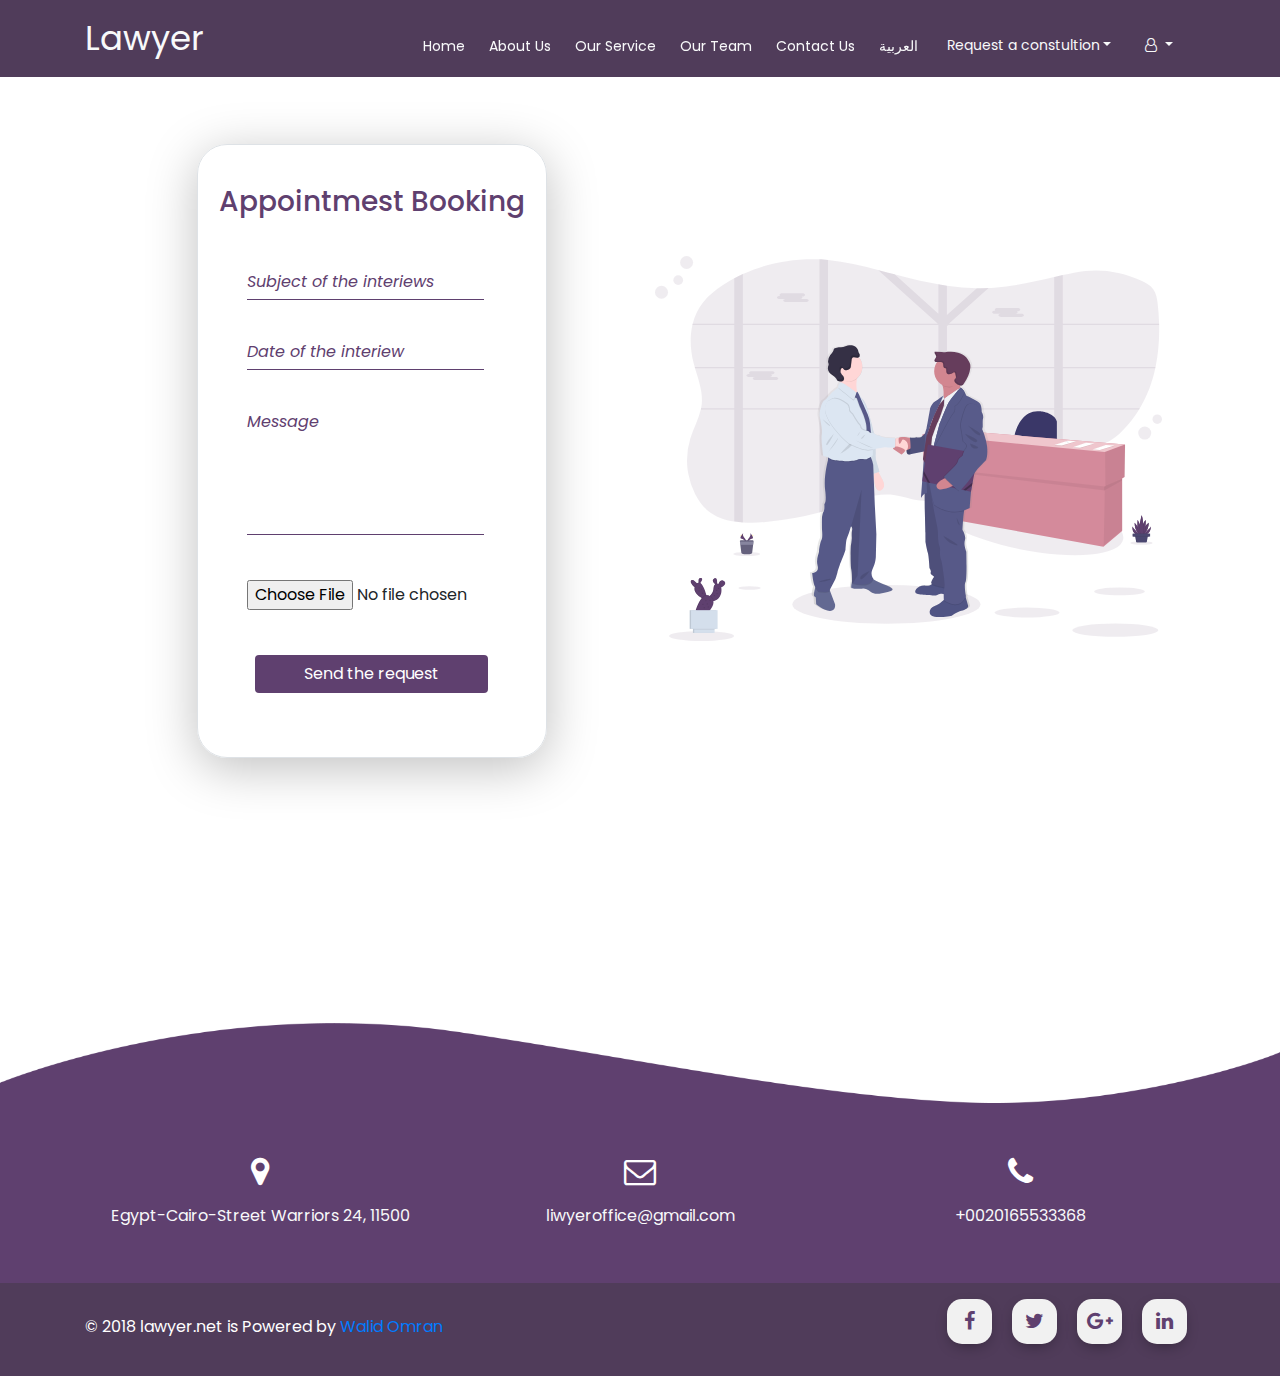
<file: LawyerApp/AppointmestBooking.html>
<!DOCTYPE html>
<html> 
  <head>
    <meta charst="UTF-8">
    <meta http-equiv="X-UA-Compatible" content="IE=7">
    <title>Appointmest Booking</title>
    <link rel="icon" href="img/online2.svg">
    <!-- Google Fonts -->
    <link rel="stylesheet" href="https://fonts.googleapis.com/css?family=Poppins:200,400,500%7CPlayball">
    <link rel="stylesheet" href="css/bootstrap.min.css">
    <link rel="stylesheet" href="css/font-awesome.min.css">
    <link rel="stylesheet" href="css/form.min.css">
    <style>
        ::-webkit-scrollbar { width: 10px; }
        ::-webkit-scrollbar-track { background-color: #f1f1f1;}
        ::-webkit-scrollbar-thumb { background-color: #5f406f; border-radius: 10px;}
        ::-webkit-scrollbar-thumb:hover { -webkit-box-shadow: 0 15px 25px rgba(95, 64, 111, .5); 
                                         -moz-box-shadow: 0 15px 25px rgba(95, 64, 111, .5);
                                         box-shadow: 0 15px 25px rgba(95, 64, 111, .5);}
    </style>
  </head>
  <body>
    <!-- Start Navbar-->
    <nav class="navbar bg-main navbar-expand-lg w-100" id="home">
        <div class="container"><a class="navbar-brand text-light w-25 mt-0 mr-5" href="index.html">Lawyer </a>
          <button class="navbar-toggler bg-main py-1 px-2" type="button" data-toggle="collapse" data-target="#navbarSupportedContent" aria-controls="navbarSupportedContent" aria-expanded="false" aria-label="Toggle navigation"><span class="navbar-toggler-icon d-block bg-light "></span><span class="navbar-toggler-icon d-block bg-light "></span><span class="navbar-toggler-icon d-block bg-light "></span></button>
          <div class="collapse navbar-collapse text-center " id="navbarSupportedContent"> 
            <ul class="navbar-nav mt-3 mr-auto">
              <li class="nav-item active px-1"><a class="nav-link text-light" data-value="#home" href="#">home</a></li>
              <li class="nav-item active px-1"><a class="nav-link text-light" data-value="#about-us" href="#">about us</a></li>
              <li class="nav-item active px-1"><a class="nav-link text-light" data-value="#our-service" href="#">our service</a></li>
              <li class="nav-item active px-1"><a class="nav-link text-light" data-value="#our-team" href="#">our team</a></li>
              <li class="nav-item active px-1"><a class="nav-link text-light" data-value="#contact-us" href="#">contact us</a></li>
              <li class="nav-item active px-1"><a class="nav-link text-light" href="#">العربية</a></li>
              <li class="nav-item active px-1">
                  <div class="btn-group bg-faded">
                    <button class="btn  dropdown-toggle text-light bg-faded" type="button" data-toggle="dropdown" aria-haspopup="true" aria-expanded="false">Request a constultion</button>
                    <div class="dropdown-menu">
                      <a class="dropdown-item text-light bg-faded" href="OnlineConsultation.html">Online Consultation</a>
                      <a class="dropdown-item text-light bg-faded" href="AppointmestBooking.html">Appointmest Booking  </a>
                    </div>
                  </div>
              </li>
              <li class="nav-item active px-1">
                <div class="btn-group bg-faded">
                  <button class="btn  dropdown-toggle text-light bg-faded" type="button" data-toggle="dropdown" aria-haspopup="true" aria-expanded="false">
                      <i class="fa fa-user-o fa-1x" aria-hidden="true"> </i>
                  </button>
                  <div class="dropdown-menu">
                    <a class="dropdown-item text-light bg-faded" href="login.html"> Log in</a>
                    <a class="dropdown-item text-light bg-faded" href="singup.html"> Sign up </a>
                  </div>
                </div>
              </li>
            </ul>
          </div>
        </div>
    </nav>
    <!-- End Navbar -->
    <!-- Start Content-->
    <div class="container p-5">
        <div class="row my-5">
          <div class="col-12 col-lg-6">
              <div class="form-content d-grid w-100 mx-md-auto my-5 p-3 border">
                  <h3 class="pt-4 second-color">Appointmest Booking </h3>
                  <form class="contact-form d-grid w-100 my-5 mx-auto" action="" method="post">
                    <div class="form-group w-75  position-relative">
                      <input class="w-100 d-block" type="text" name="subject" required>
                      <label class="position-absolute d-block" for="subject">Subject of the interiews</label>
                    </div>
                    <div class="form-group w-75  position-relative">
                        <input class="w-100 d-block" type="text" name="date" required>
                        <label class="position-absolute d-block" for="date">Date of the interiew</label>
                    </div>
                    <div class="form-group w-75 position-relative">
                      <textarea class="w-100 d-block" id="message" name="message" required></textarea>
                      <label class="position-absolute d-block" for="message">Message</label>
                    </div>
                    <div class="form-group w-75 position-relative">
                        <input class="w-100 d-block" type="file" name="">
                    </div>
                    <button class="btn px-5" type="submit">Send the request </button>
                  </form>
                </div>
          </div>
          <div class="col-12 col-lg-6 d-md-none d-lg-block">
              <div class="login-img h-100 w-100">
                <img class="w-100 " src="img/form/booking2.svg" alt="">
              </div>
          </div>
        </div>
      </div>
    <!-- End Contaent-->
    <!-- Start Footer-->
    <footer class="position-relative">
      <div class="bg-img-top position-absolute w-100 h-100"><img class="position-absolute d-block w-100" src="img/wave.png" alt="wave"/></div>
      <div class="info py-5" id="contact-us">
        <div class="container"> 
          <div class="row text-center">
            <div class="col-12 col-sm-6 col-lg-4 my-2"><i class="fa fa-map-marker fa-2x d-block" aria-hidden="true"></i><a class="d-block mt-3 text-light" href="">Egypt-Cairo-Street Warriors 24, 11500</a></div>
            <div class="col-12 col-sm-6 col-lg-4 my-2"><i class="fa fa-envelope-o fa-2x d-block" aria-hidden="true"></i><a class="d-block mt-3 text-light" href="">liwyeroffice@gmail.com</a></div>
            <div class="col-12 col-sm-6 col-lg-4 my-2"><i class="fa fa-phone fa-2x d-block" aria-hidden="true"></i><a class="d-block mt-3 text-light" href="">+0020165533368</a></div>
          </div>
        </div>
      </div>
      <div class="copyright py-2">
        <div class="container"> 
          <div class="row ">
            <div class="col-12 col-md-6">
                <p class="pt-4">
                    © 2018 lawyer.net is Powered by 
                    <a class="light-color" href="http://">Walid Omran</a>
                </p>
            </div>
            <div class="col-12 col-md-6 text-right">
              <div class="socil-made">
                <ul class="list-unstyled">
                  <li class="d-inline-block m-2 "><a class="link"><i class="fa fa-facebook"></i></a></li>
                  <li class="d-inline-block m-2 "><a class="link"><i class="fa fa-twitter"></i></a></li>
                  <li class="d-inline-block m-2 "><a class="link"><i class="fa fa-google-plus"></i></a></li>
                  <li class="d-inline-block m-2 "><a class="link"><i class="fa fa-linkedin"></i></a></li>
                </ul>
              </div>
            </div>
          </div>
        </div>
      </div>
    </footer>
    <!-- End Footer -->
    <script src="js/jquery-1.12.4.min.js"></script>
    <script src="js/bootstrap.min.js"></script>
    <script src="js/popper.min.js"></script>
    <script src="js/jquery.fittext.min.js"></script>
    <script src="js/main.min.js"></script>
  </body>
</html>
</file>
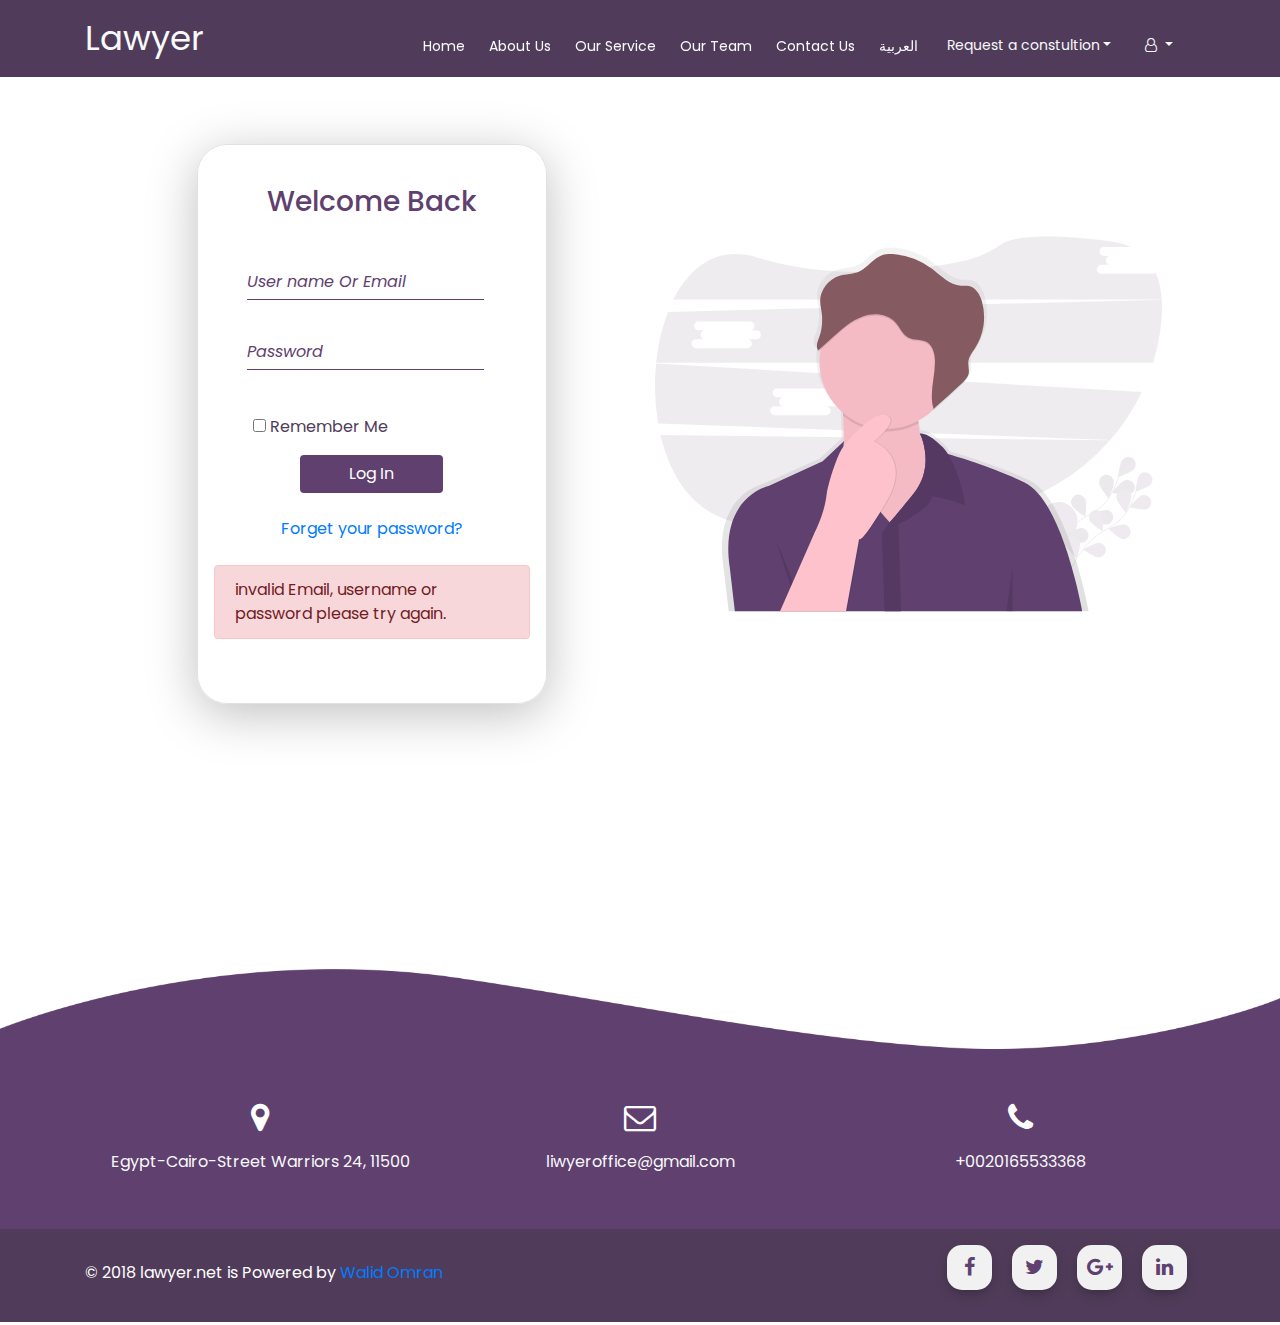
<file: LawyerApp/invalidLogin.html>
<!DOCTYPE html>
<html> 
  <head>
    <meta charst="UTF-8">
    <meta http-equiv="X-UA-Compatible" content="IE=7">
    <title>invalidLogin</title>
    <link rel="icon" href="img/online2.svg">
    <!-- Google Fonts -->
    <link rel="stylesheet" href="https://fonts.googleapis.com/css?family=Poppins:200,400,500%7CPlayball">
    <link rel="stylesheet" href="css/bootstrap.min.css">
    <link rel="stylesheet" href="css/font-awesome.min.css">
    <link rel="stylesheet" href="css/form.min.css">
    <style>
        ::-webkit-scrollbar { width: 10px; }
        ::-webkit-scrollbar-track { background-color: #f1f1f1;}
        ::-webkit-scrollbar-thumb { background-color: #5f406f; border-radius: 10px;}
        ::-webkit-scrollbar-thumb:hover { -webkit-box-shadow: 0 15px 25px rgba(95, 64, 111, .5); 
                                         -moz-box-shadow: 0 15px 25px rgba(95, 64, 111, .5);
                                         box-shadow: 0 15px 25px rgba(95, 64, 111, .5);}
    </style>
  </head>
  <body>
    <!-- Start Navbar-->
    <nav class="navbar bg-main navbar-expand-lg w-100" id="home">
        <div class="container"><a class="navbar-brand text-light w-25 mt-0 mr-5" href="index.html">Lawyer </a>
          <button class="navbar-toggler bg-main py-1 px-2" type="button" data-toggle="collapse" data-target="#navbarSupportedContent" aria-controls="navbarSupportedContent" aria-expanded="false" aria-label="Toggle navigation"><span class="navbar-toggler-icon d-block bg-light "></span><span class="navbar-toggler-icon d-block bg-light "></span><span class="navbar-toggler-icon d-block bg-light "></span></button>
          <div class="collapse navbar-collapse text-center " id="navbarSupportedContent"> 
            <ul class="navbar-nav mt-3 mr-auto">
              <li class="nav-item active px-1"><a class="nav-link text-light" data-value="#home" href="#">home</a></li>
              <li class="nav-item active px-1"><a class="nav-link text-light" data-value="#about-us" href="#">about us</a></li>
              <li class="nav-item active px-1"><a class="nav-link text-light" data-value="#our-service" href="#">our service</a></li>
              <li class="nav-item active px-1"><a class="nav-link text-light" data-value="#our-team" href="#">our team</a></li>
              <li class="nav-item active px-1"><a class="nav-link text-light" data-value="#contact-us" href="#">contact us</a></li>
              <li class="nav-item active px-1"><a class="nav-link text-light" href="#">العربية</a></li>
              <li class="nav-item active px-1">
                  <div class="btn-group bg-faded">
                    <button class="btn  dropdown-toggle text-light bg-faded" type="button" data-toggle="dropdown" aria-haspopup="true" aria-expanded="false">Request a constultion</button>
                    <div class="dropdown-menu">
                      <a class="dropdown-item text-light bg-faded" href="OnlineConsultation.html">Online Consultation</a>
                      <a class="dropdown-item text-light bg-faded" href="AppointmestBooking.html">Appointmest Booking  </a>
                    </div>
                  </div>
              </li>
              <li class="nav-item active px-1">
                  <div class="btn-group bg-faded">
                    <button class="btn  dropdown-toggle text-light bg-faded" type="button" data-toggle="dropdown" aria-haspopup="true" aria-expanded="false">
                        <i class="fa fa-user-o fa-1x" aria-hidden="true"> </i>
                    </button>
                    <div class="dropdown-menu">
                      <a class="dropdown-item text-light bg-faded" href="login.html"> Log in</a>
                      <a class="dropdown-item text-light bg-faded" href="singup.html"> Sign up </a>
                    </div>
                  </div>
                </li>
            </ul>
          </div>
        </div>
    </nav>
    <!-- End Navbar -->
    <!-- Start Content-->
    <div class="container p-5">
        <div class="row my-5">
          <div class="col-12 col-lg-6">
              <div class="form-content d-grid w-100 mx-md-auto my-5 pt-3 px-3  border">
                  <h3 class="pt-4 second-color">Welcome Back </h3>
                  <form class="contact-form d-grid w-100 my-5 mx-auto" action="" method="post">
                    <div class="form-group w-75  position-relative">
                      <input class="w-100 d-block" id="email" type="email" name="email">
                      <label class="position-absolute d-block" for="email">User name Or Email</label>
                    </div>
                    <div class="form-group w-75 position-relative">
                      <input class="w-100 d-block" id="email" type="password" name="password">
                      <label class="position-absolute d-block" for="password">Password</label>
                    </div>
                    <div class="checkbox mb-2 w-75">
                      <input type="checkbox" name="">
                      <label class="first-color">Remember Me </label>
                    </div>
                    <button class="btn px-5" type="submit">Log In  </button>
                    <a class="link d-block my-4 text-center" href="RecoveryPassword.html">
                      Forget your password?
                    </a>
                    <div class="form-group w-100 position-relative m-0">
                        <div class="alert alert-danger w-100" role="alert">
                          invalid Email, username or password please try again.
                        </div>
                    </div>
                  </form>
                </div>
          </div>
          <div class="col-12 col-lg-6 d-md-none d-lg-block">
              <div class="login-img h-100 w-100">
                <img class="w-100 " src="img/form/forgot.svg" alt="">
              </div>
          </div>
        </div>
      </div>
    <!-- End Contaent-->
    <!-- Start Footer-->
    <footer class="position-relative">
      <div class="bg-img-top position-absolute w-100 h-100"><img class="position-absolute d-block w-100" src="img/wave.png" alt="wave"/></div>
      <div class="info py-5" id="contact-us">
        <div class="container"> 
          <div class="row text-center">
            <div class="col-12 col-sm-6 col-lg-4 my-2"><i class="fa fa-map-marker fa-2x d-block" aria-hidden="true"></i><a class="d-block mt-3 text-light" href="">Egypt-Cairo-Street Warriors 24, 11500</a></div>
            <div class="col-12 col-sm-6 col-lg-4 my-2"><i class="fa fa-envelope-o fa-2x d-block" aria-hidden="true"></i><a class="d-block mt-3 text-light" href="">liwyeroffice@gmail.com</a></div>
            <div class="col-12 col-sm-6 col-lg-4 my-2"><i class="fa fa-phone fa-2x d-block" aria-hidden="true"></i><a class="d-block mt-3 text-light" href="">+0020165533368</a></div>
          </div>
        </div>
      </div>
      <div class="copyright py-2">
        <div class="container"> 
          <div class="row ">
            <div class="col-12 col-md-6">
                <p class="pt-4">
                    © 2018 lawyer.net is Powered by 
                    <a class="light-color" href="http://">Walid Omran</a>
                </p>
            </div>
            <div class="col-12 col-md-6 text-right">
              <div class="socil-made">
                <ul class="list-unstyled">
                  <li class="d-inline-block m-2 "><a class="link"><i class="fa fa-facebook"></i></a></li>
                  <li class="d-inline-block m-2 "><a class="link"><i class="fa fa-twitter"></i></a></li>
                  <li class="d-inline-block m-2 "><a class="link"><i class="fa fa-google-plus"></i></a></li>
                  <li class="d-inline-block m-2 "><a class="link"><i class="fa fa-linkedin"></i></a></li>
                </ul>
              </div>
            </div>
          </div>
        </div>
      </div>
    </footer>
    <!-- End Footer -->
    <script src="js/jquery-1.12.4.min.js"></script>
    <script src="js/bootstrap.min.js"></script>
    <script src="js/popper.min.js"></script>
    <script src="js/jquery.fittext.min.js"></script>
    <script src="js/main.min.js"></script>
  </body>
</html>
</file>
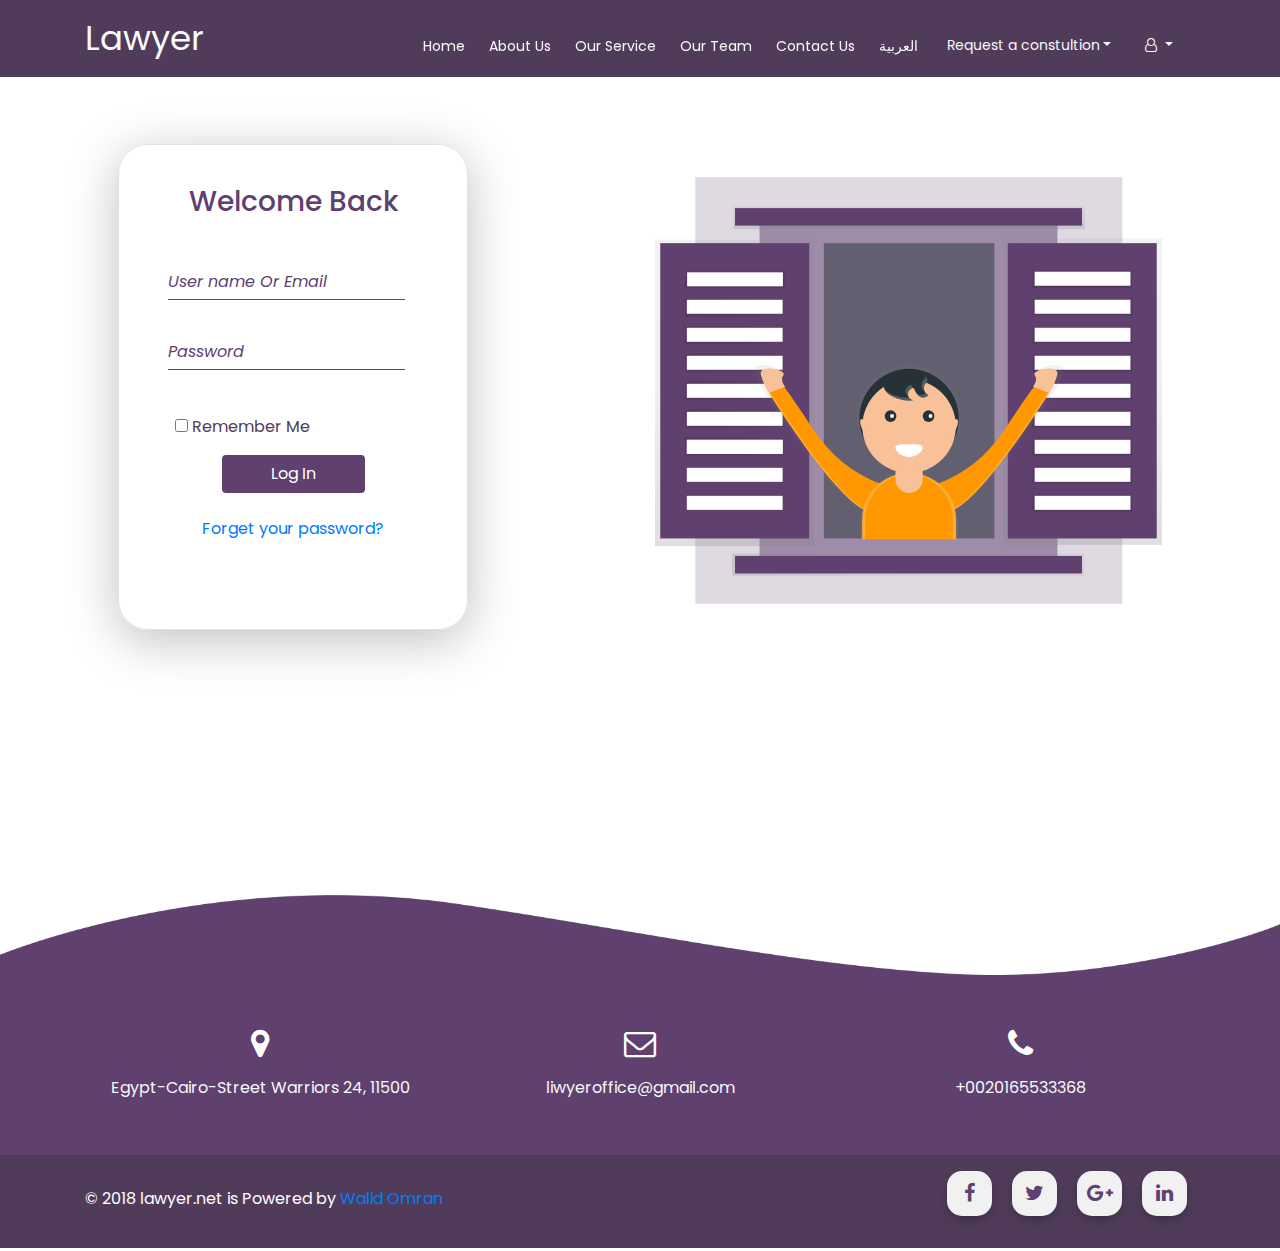
<file: LawyerApp/login.html>
<!DOCTYPE html>
<html> 
  <head>
    <meta charst="UTF-8">
    <meta http-equiv="X-UA-Compatible" content="IE=7">
    <title>Log In</title>
    <link rel="icon" href="img/online2.svg">
    <!-- Google Fonts -->
    <link rel="stylesheet" href="https://fonts.googleapis.com/css?family=Poppins:200,400,500%7CPlayball">
    <link rel="stylesheet" href="css/bootstrap.min.css">
    <link rel="stylesheet" href="css/font-awesome.min.css">
    <link rel="stylesheet" href="css/form.min.css">
    <style>
        ::-webkit-scrollbar { width: 10px; }
        ::-webkit-scrollbar-track { background-color: #f1f1f1;}
        ::-webkit-scrollbar-thumb { background-color: #5f406f; border-radius: 10px;}
        ::-webkit-scrollbar-thumb:hover { -webkit-box-shadow: 0 15px 25px rgba(95, 64, 111, .5); 
                                         -moz-box-shadow: 0 15px 25px rgba(95, 64, 111, .5);
                                         box-shadow: 0 15px 25px rgba(95, 64, 111, .5);}
    </style>
  </head>
  <body>
    <!-- Start Navbar-->
    <nav class="navbar bg-main navbar-expand-lg w-100" id="home">
        <div class="container"><a class="navbar-brand text-light w-25 mt-0 mr-5" href="index.html">Lawyer </a>
          <button class="navbar-toggler bg-main py-1 px-2" type="button" data-toggle="collapse" data-target="#navbarSupportedContent" aria-controls="navbarSupportedContent" aria-expanded="false" aria-label="Toggle navigation"><span class="navbar-toggler-icon d-block bg-light "></span><span class="navbar-toggler-icon d-block bg-light "></span><span class="navbar-toggler-icon d-block bg-light "></span></button>
          <div class="collapse navbar-collapse text-center " id="navbarSupportedContent"> 
            <ul class="navbar-nav mt-3 mr-auto">
              <li class="nav-item active px-1"><a class="nav-link text-light" data-value="#home" href="#">home</a></li>
              <li class="nav-item active px-1"><a class="nav-link text-light" data-value="#about-us" href="#">about us</a></li>
              <li class="nav-item active px-1"><a class="nav-link text-light" data-value="#our-service" href="#">our service</a></li>
              <li class="nav-item active px-1"><a class="nav-link text-light" data-value="#our-team" href="#">our team</a></li>
              <li class="nav-item active px-1"><a class="nav-link text-light" data-value="#contact-us" href="#">contact us</a></li>
              <li class="nav-item active px-1"><a class="nav-link text-light" href="#">العربية</a></li>
              <li class="nav-item active px-1">
                  <div class="btn-group bg-faded">
                    <button class="btn  dropdown-toggle text-light bg-faded" type="button" data-toggle="dropdown" aria-haspopup="true" aria-expanded="false">Request a constultion</button>
                    <div class="dropdown-menu">
                      <a class="dropdown-item text-light bg-faded" href="OnlineConsultation.html">Online Consultation</a>
                      <a class="dropdown-item text-light bg-faded" href="AppointmestBooking.html">Appointmest Booking  </a>
                    </div>
                  </div>
              </li>
              <li class="nav-item active px-1">
                  <div class="btn-group bg-faded">
                    <button class="btn  dropdown-toggle text-light bg-faded" type="button" data-toggle="dropdown" aria-haspopup="true" aria-expanded="false">
                        <i class="fa fa-user-o fa-1x" aria-hidden="true"> </i>
                    </button>
                    <div class="dropdown-menu">
                      <a class="dropdown-item text-light bg-faded" href="login.html"> Log in</a>
                      <a class="dropdown-item text-light bg-faded" href="singup.html"> Sign up </a>
                    </div>
                  </div>
              </li>
            </ul>
          </div>
        </div>
    </nav>
    <!-- End Navbar -->
    <!-- Start Content-->
    <div class="container p-5">
        <div class="row my-5">
          <div class="col-12 col-lg-6">
              <div class="form-content d-grid w-100 my-5 p-3 border">
                  <h3 class="pt-4 second-color">Welcome Back </h3>
                  <form class="contact-form d-grid w-100 mx-md-auto my-5 mx-auto" action="" method="post">
                    <div class="form-group w-75  position-relative">
                      <input class="w-100 d-block" id="email" type="email" name="email">
                      <label class="position-absolute d-block" for="email">User name Or Email</label>
                    </div>
                    <div class="form-group w-75 position-relative">
                      <input class="w-100 d-block" id="email" type="password" name="password">
                      <label class="position-absolute d-block" for="password">Password</label>
                    </div>
                    <div class="checkbox mb-2 w-75">
                      <input type="checkbox" name="">
                      <label class="first-color">Remember Me </label>
                    </div>
                    <button class="btn px-5" type="submit">Log In  </button>
                    <a class="link d-block my-4 text-center" href="RecoveryPassword.html">
                      Forget your password?
                    </a>
                  </form>
                </div>
          </div>
          <div class="col-12 col-lg-6 d-md-none d-lg-block">
              <div class="login-img h-100 w-100">
                <img class="w-100 " src="img/form/welcome.svg" alt="">
              </div>
          </div>
        </div>
      </div>
    <!-- End Contaent-->
    <!-- Start Footer-->
    <footer class="position-relative">
      <div class="bg-img-top position-absolute w-100 h-100"><img class="position-absolute d-block w-100" src="img/wave.png" alt="wave"/></div>
      <div class="info py-5" id="contact-us">
        <div class="container"> 
          <div class="row text-center">
            <div class="col-12 col-sm-6 col-lg-4 my-2"><i class="fa fa-map-marker fa-2x d-block" aria-hidden="true"></i><a class="d-block mt-3 text-light" href="">Egypt-Cairo-Street Warriors 24, 11500</a></div>
            <div class="col-12 col-sm-6 col-lg-4 my-2"><i class="fa fa-envelope-o fa-2x d-block" aria-hidden="true"></i><a class="d-block mt-3 text-light" href="">liwyeroffice@gmail.com</a></div>
            <div class="col-12 col-sm-6 col-lg-4 my-2"><i class="fa fa-phone fa-2x d-block" aria-hidden="true"></i><a class="d-block mt-3 text-light" href="">+0020165533368</a></div>
          </div>
        </div>
      </div>
      <div class="copyright py-2">
        <div class="container"> 
          <div class="row ">
            <div class="col-12 col-md-6">
              <p class="pt-4">
                    © 2018 lawyer.net is Powered by 
                    <a class="light-color" href="http://">Walid Omran</a>
              </p>
            </div>
            <div class="col-12 col-md-6 text-right">
              <div class="socil-made">
                <ul class="list-unstyled">
                  <li class="d-inline-block m-2 "><a class="link"><i class="fa fa-facebook"></i></a></li>
                  <li class="d-inline-block m-2 "><a class="link"><i class="fa fa-twitter"></i></a></li>
                  <li class="d-inline-block m-2 "><a class="link"><i class="fa fa-google-plus"></i></a></li>
                  <li class="d-inline-block m-2 "><a class="link"><i class="fa fa-linkedin"></i></a></li>
                </ul>
              </div>
            </div>
          </div>
        </div>
      </div>
    </footer>
    <!-- End Footer -->
    <script src="js/jquery-1.12.4.min.js"></script>
    <script src="js/bootstrap.min.js"></script>
    <script src="js/popper.min.js"></script>
    <script src="js/jquery.fittext.min.js"></script>
    <script src="js/main.min.js"></script>
  </body>
</html>
</file>
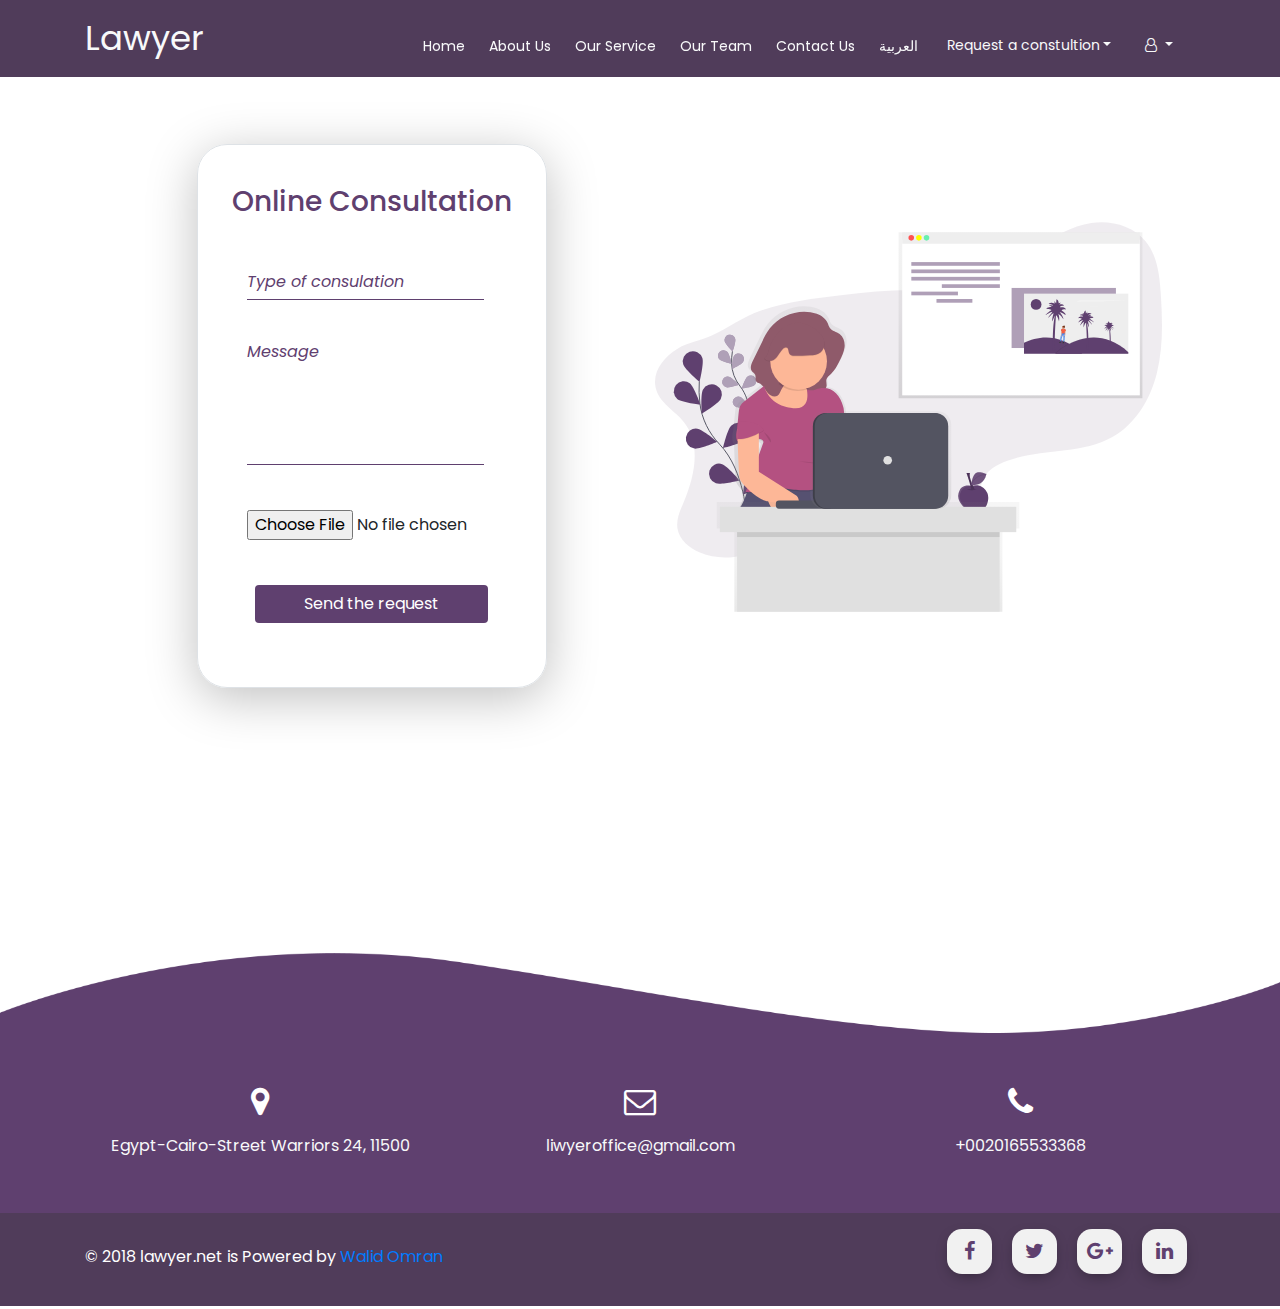
<file: LawyerApp/OnlineConsultation.html>
<!DOCTYPE html>
<html> 
  <head>
    <meta charst="UTF-8">
    <meta http-equiv="X-UA-Compatible" content="IE=7">
    <title> Online Consultation</title>
    <link rel="icon" href="img/online2.svg">
    <!-- Google Fonts -->
    <link rel="stylesheet" href="https://fonts.googleapis.com/css?family=Poppins:200,400,500%7CPlayball">
    <link rel="stylesheet" href="css/bootstrap.min.css">
    <link rel="stylesheet" href="css/font-awesome.min.css">
    <link rel="stylesheet" href="css/form.min.css">
    <style>
        ::-webkit-scrollbar { width: 10px; }
        ::-webkit-scrollbar-track { background-color: #f1f1f1;}
        ::-webkit-scrollbar-thumb { background-color: #5f406f; border-radius: 10px;}
        ::-webkit-scrollbar-thumb:hover { -webkit-box-shadow: 0 15px 25px rgba(95, 64, 111, .5); 
                                         -moz-box-shadow: 0 15px 25px rgba(95, 64, 111, .5);
                                         box-shadow: 0 15px 25px rgba(95, 64, 111, .5);}
    </style>
  </head>
  <body>
    <!-- Start Navbar-->
    <nav class="navbar bg-main navbar-expand-lg w-100" id="home">
        <div class="container"><a class="navbar-brand text-light w-25 mt-0 mr-5" href="index.html">Lawyer </a>
          <button class="navbar-toggler bg-main py-1 px-2" type="button" data-toggle="collapse" data-target="#navbarSupportedContent" aria-controls="navbarSupportedContent" aria-expanded="false" aria-label="Toggle navigation"><span class="navbar-toggler-icon d-block bg-light "></span><span class="navbar-toggler-icon d-block bg-light "></span><span class="navbar-toggler-icon d-block bg-light "></span></button>
          <div class="collapse navbar-collapse text-center " id="navbarSupportedContent"> 
            <ul class="navbar-nav mt-3 mr-auto">
              <li class="nav-item active px-1"><a class="nav-link text-light" data-value="#home" href="#">home</a></li>
              <li class="nav-item active px-1"><a class="nav-link text-light" data-value="#about-us" href="#">about us</a></li>
              <li class="nav-item active px-1"><a class="nav-link text-light" data-value="#our-service" href="#">our service</a></li>
              <li class="nav-item active px-1"><a class="nav-link text-light" data-value="#our-team" href="#">our team</a></li>
              <li class="nav-item active px-1"><a class="nav-link text-light" data-value="#contact-us" href="#">contact us</a></li>
              <li class="nav-item active px-1"><a class="nav-link text-light" href="#">العربية</a></li>
              <li class="nav-item active px-1">
                  <div class="btn-group bg-faded">
                    <button class="btn  dropdown-toggle text-light bg-faded" type="button" data-toggle="dropdown" aria-haspopup="true" aria-expanded="false">Request a constultion</button>
                    <div class="dropdown-menu">
                      <a class="dropdown-item text-light bg-faded" href="OnlineConsultation.html">Online Consultation</a>
                      <a class="dropdown-item text-light bg-faded" href="AppointmestBooking.html">Appointmest Booking  </a>
                    </div>
                  </div>
              </li>
              <li class="nav-item active px-1">
                  <div class="btn-group bg-faded">
                    <button class="btn  dropdown-toggle text-light bg-faded" type="button" data-toggle="dropdown" aria-haspopup="true" aria-expanded="false">
                        <i class="fa fa-user-o fa-1x" aria-hidden="true"> </i>
                    </button>
                    <div class="dropdown-menu">
                      <a class="dropdown-item text-light bg-faded" href="login.html"> Log in</a>
                      <a class="dropdown-item text-light bg-faded" href="singup.html"> Sign up </a>
                    </div>
                  </div>
              </li>
            </ul>
          </div>
        </div>
    </nav>
    <!-- End Navbar -->
    <!-- Start Content-->
    <div class="container p-5">
      <div class="row my-5">
        <div class="col-12 col-lg-6">
            <div class="form-content d-grid w-100 mx-md-auto my-5 p-3 border">
                <h3 class="pt-4 second-color">Online Consultation </h3>
                <form class="contact-form d-grid w-100  my-5 mx-auto" action="" method="post">
                  <div class="form-group w-75  position-relative">
                    <input class="w-100 d-block" type="text" name="consulation" required>
                    <label class="position-absolute d-block" for="consulation">Type of consulation</label>
                  </div>
                  <div class="form-group w-75 position-relative">
                    <textarea class="w-100 d-block" id="message" name="message" required></textarea>
                    <label class="position-absolute d-block" for="message">Message</label>
                  </div>
                  <div class="form-group w-75 position-relative">
                      <input class="w-100 d-block" type="file" name="file">
                  </div>
                  <button class="btn px-5" type="submit">Send the request </button>
                </form>
              </div>
        </div>
        <div class="col-12 col-lg-6 d-md-none d-lg-block">
            <div class="login-img h-100 w-100">
              <img class="w-100" src="img/form/online.svg" alt="">
            </div>
        </div>
      </div>
    </div>
    <!-- End Contaent-->
    <!-- Start Footer-->
    <footer class="position-relative">
      <div class="bg-img-top position-absolute w-100 h-100"><img class="position-absolute d-block w-100" src="img/wave.png" alt="wave"/></div>
      <div class="info py-5" id="contact-us">
        <div class="container"> 
          <div class="row text-center">
            <div class="col-12 col-sm-6 col-lg-4 my-2"><i class="fa fa-map-marker fa-2x d-block" aria-hidden="true"></i><a class="d-block mt-3 text-light" href="">Egypt-Cairo-Street Warriors 24, 11500</a></div>
            <div class="col-12 col-sm-6 col-lg-4 my-2"><i class="fa fa-envelope-o fa-2x d-block" aria-hidden="true"></i><a class="d-block mt-3 text-light" href="">liwyeroffice@gmail.com</a></div>
            <div class="col-12 col-sm-6 col-lg-4 my-2"><i class="fa fa-phone fa-2x d-block" aria-hidden="true"></i><a class="d-block mt-3 text-light" href="">+0020165533368</a></div>
          </div>
        </div>
      </div>
      <div class="copyright py-2">
        <div class="container"> 
          <div class="row ">
            <div class="col-12 col-md-6">
              <p class="pt-4">
                © 2018 lawyer.net is Powered by 
                <a class="light-color" href="http://">Walid Omran</a>
              </p>
            </div>
            <div class="col-12 col-md-6 text-right">
              <div class="socil-made">
                <ul class="list-unstyled">
                  <li class="d-inline-block m-2 "><a class="link"><i class="fa fa-facebook"></i></a></li>
                  <li class="d-inline-block m-2 "><a class="link"><i class="fa fa-twitter"></i></a></li>
                  <li class="d-inline-block m-2 "><a class="link"><i class="fa fa-google-plus"></i></a></li>
                  <li class="d-inline-block m-2 "><a class="link"><i class="fa fa-linkedin"></i></a></li>
                </ul>
              </div>
            </div>
          </div>
        </div>
      </div>
    </footer>
    <!-- End Footer -->
    <script src="js/jquery-1.12.4.min.js"></script>
    <script src="js/bootstrap.min.js"></script>
    <script src="js/popper.min.js"></script>
    <script src="js/jquery.fittext.min.js"></script>
    <script src="js/main.min.js"></script>
  </body>
</html>
</file>
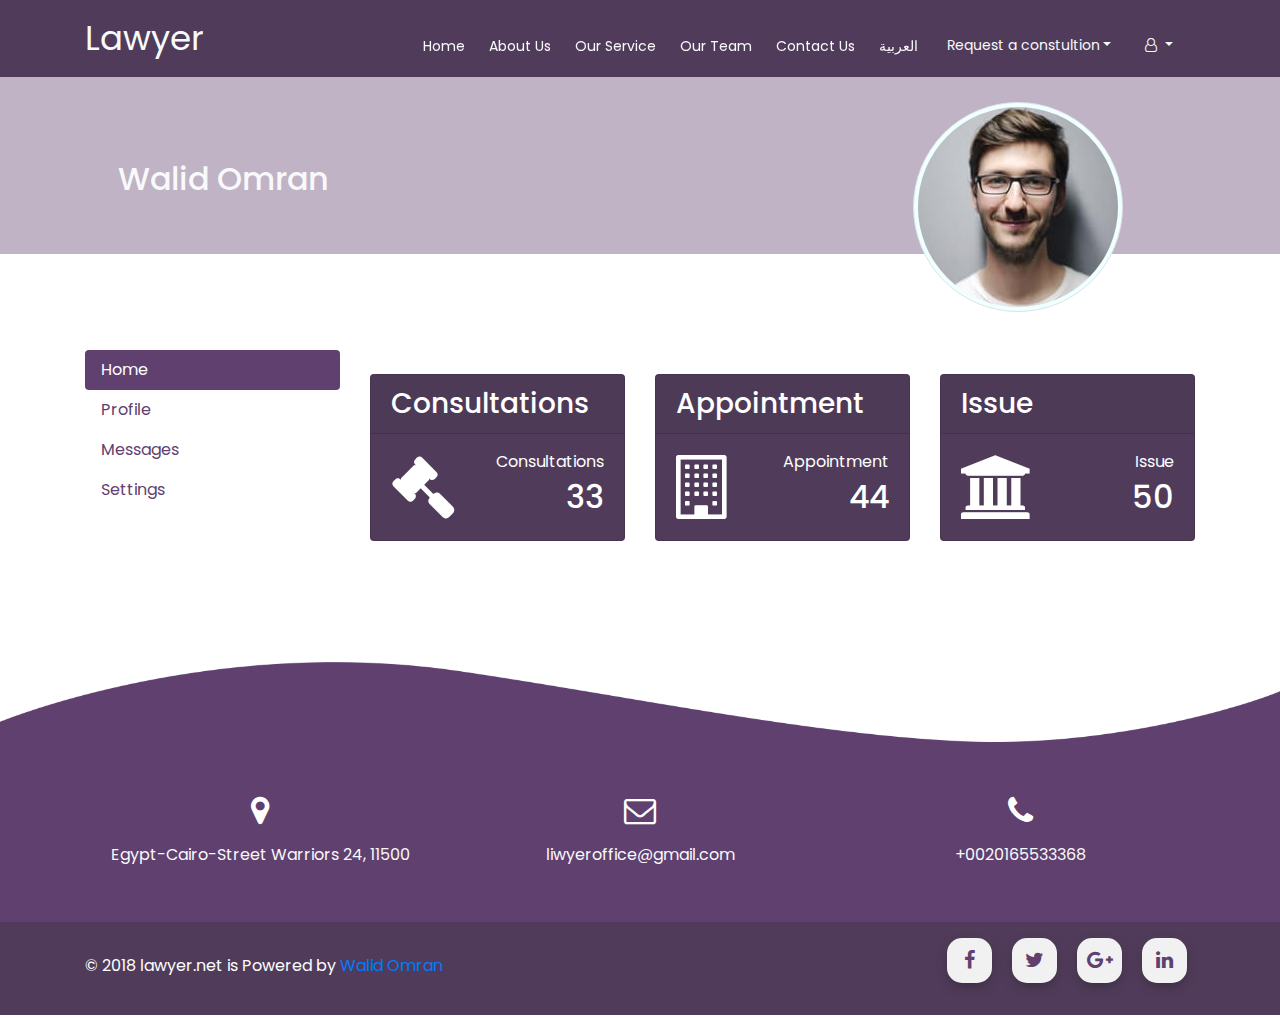
<file: LawyerApp/profile.html>
<!DOCTYPE html>
<html> 
  <head>
    <meta charst="UTF-8">
    <meta http-equiv="X-UA-Compatible" content="IE=7">
    <title>Log In</title>
    <link rel="icon" href="img/online2.svg">
    <!-- Google Fonts -->
    <link rel="stylesheet" href="https://fonts.googleapis.com/css?family=Poppins:200,400,500%7CPlayball">
    <link rel="stylesheet" href="css/bootstrap.min.css">
    <link rel="stylesheet" href="css/font-awesome.min.css">
    <link rel="stylesheet" href="css/form.min.css">
    <style>
      /* Start Profile Slide */
.profile-slide {
  background: rgba(95, 64, 111, 0.4);

}
.profile-slide .profile-img {
  background: azure;
  top: 5%;
  right: 10%;
}
.nav-pills .nav-link.active, .nav-pills .show>.nav-link {
    background-color: #5f406f !important;
}
.nav-pills a:hover {
    color: #5f406f !important;
    text-decoration: none;
}
/* End Profile Slide */
        ::-webkit-scrollbar { width: 10px; }
        ::-webkit-scrollbar-track { background-color: #f1f1f1;}
        ::-webkit-scrollbar-thumb { background-color: #5f406f; border-radius: 10px;}
        ::-webkit-scrollbar-thumb:hover { -webkit-box-shadow: 0 15px 25px rgba(95, 64, 111, .5); 
                                         -moz-box-shadow: 0 15px 25px rgba(95, 64, 111, .5);
                                         box-shadow: 0 15px 25px rgba(95, 64, 111, .5);}
    </style>
  </head>
  <body>
    <!-- Start Navbar-->
    <nav class="navbar bg-main navbar-expand-lg w-100" id="home">
        <div class="container"><a class="navbar-brand text-light w-25 mt-0 mr-5" href="index.html">Lawyer </a>
          <button class="navbar-toggler bg-main py-1 px-2" type="button" data-toggle="collapse" data-target="#navbarSupportedContent" aria-controls="navbarSupportedContent" aria-expanded="false" aria-label="Toggle navigation"><span class="navbar-toggler-icon d-block bg-light "></span><span class="navbar-toggler-icon d-block bg-light "></span><span class="navbar-toggler-icon d-block bg-light "></span></button>
          <div class="collapse navbar-collapse text-center " id="navbarSupportedContent"> 
            <ul class="navbar-nav mt-3 mr-auto">
              <li class="nav-item active px-1"><a class="nav-link text-light" data-value="#home" href="#">home</a></li>
              <li class="nav-item active px-1"><a class="nav-link text-light" data-value="#about-us" href="#">about us</a></li>
              <li class="nav-item active px-1"><a class="nav-link text-light" data-value="#our-service" href="#">our service</a></li>
              <li class="nav-item active px-1"><a class="nav-link text-light" data-value="#our-team" href="#">our team</a></li>
              <li class="nav-item active px-1"><a class="nav-link text-light" data-value="#contact-us" href="#">contact us</a></li>
              <li class="nav-item active px-1"><a class="nav-link text-light" href="#">العربية</a></li>
              <li class="nav-item active px-1">
                  <div class="btn-group bg-faded">
                    <button class="btn  dropdown-toggle text-light bg-faded" type="button" data-toggle="dropdown" aria-haspopup="true" aria-expanded="false">Request a constultion</button>
                    <div class="dropdown-menu">
                      <a class="dropdown-item text-light bg-faded" href="OnlineConsultation.html">Online Consultation</a>
                      <a class="dropdown-item text-light bg-faded" href="AppointmestBooking.html">Appointmest Booking  </a>
                    </div>
                  </div>
              </li>
              <li class="nav-item active px-1">
                  <div class="btn-group bg-faded">
                    <button class="btn  dropdown-toggle text-light bg-faded" type="button" data-toggle="dropdown" aria-haspopup="true" aria-expanded="false">
                        <i class="fa fa-user-o fa-1x" aria-hidden="true"> </i>
                    </button>
                    <div class="dropdown-menu">
                      <a class="dropdown-item text-light bg-faded" href="login.html"> Log in</a>
                      <a class="dropdown-item text-light bg-faded" href="singup.html"> Sign up </a>
                    </div>
                  </div>
              </li>
            </ul>
          </div>
        </div>
    </nav>
    <!-- End Navbar -->
    <!-- Start Slide -->
    <div class="profile-slide mt-5 position-relative">
      <div class="container p-5">
        <div class="row">
          <div class="col-6">
            <h2 class="pt-5 mt-3 text-light">Walid Omran</h2>
          </div>
          <div class="col-6  position-relative">
              <img class="rounded-circle profile-img position-absolute img-thumbnail img-fluid" src="img/our-team/01.jpeg" alt="">
          </div>
        </div>
      </div>
    </div>
    <!-- End Slide -->
    <div class="container mt-5 pt-5">
      
      <div class="row">
        <div class="col-3">
              <div class="nav flex-column  nav-pills" id="v-pills-tab" role="tablist" aria-orientation="vertical">
                <a class="nav-link second-color active" data-toggle="pill" href="">Home</a>
                <a class="nav-link second-color" data-toggle="pill" href="">Profile</a>
                <a class="nav-link second-color" data-toggle="pill" href="">Messages</a>
                <a class="nav-link second-color" data-toggle="pill" href="">Settings</a>
              </div>
            
        </div>
        <div class="col-9">
            <div class="content">
               <div class="row"> 
                    <div class="col-12 col-lg-4 mt-4">
                      <a href="#">
                      <div class="bg-main  text-white card">
                         <div class="card-header">
                           <h3 class="mb-0 card-title">Consultations</h3>
                         </div>
                         <div class="py-3 card-body">
                            <div class="row">
                              <div class="align-self-center text-left col-4">
                                <i class="fa fa-legal fa-4x" aria-hidden="true"></i>
                              </div>
                              <div class="align-self-center text-right col-8">
                                <p class="text-white mb-1">Consultations</p>
                                <h2 class="text-white">33</h2>
                              </div>
                            </div>
                         </div>
                      </div>
                      </a>
                    </div>
                    <div class="col-12 col-lg-4 mt-4">
                      <div class="bg-main  text-white card">
                         <div class="card-header">
                           <h3 class="mb-0 card-title">Appointment </h3>
                         </div>
                         <div class="py-3 card-body">
                            <div class="row">
                              <div class="align-self-center text-left col-4">
                                <i class="fa fa-building-o fa-4x" aria-hidden="true"></i>
                              </div>
                              <div class="align-self-center text-right col-8">
                                <p class="text-white mb-1">Appointment </p>
                                <h2 class="text-white">44</h2>
                              </div>
                            </div>
                         </div>
                      </div>
                    </div>
                    <div class="col-12 col-lg-4 mt-4">
                      <div class="bg-main text-white card">
                         <div class="card-header">
                           <h3 class="mb-0 card-title">Issue</h3>
                         </div>
                         <div class="py-3 card-body">
                            <div class="row">
                              <div class="align-self-center text-left col-4">
                                <i class="fa fa-university fa-4x" aria-hidden="true"></i>
                              </div>
                              <div class="align-self-center text-right col-8">
                                <p class="text-white mb-1">Issue</p>
                                <h2 class="text-white">50</h2>
                              </div>
                            </div>
                         </div>
                      </div>
                    </div>

                </div>
            </div>
        </div>
      </div>
    </div>

    <!-- Start Footer-->
    <footer class="position-relative">
      <div class="bg-img-top position-absolute w-100 h-100"><img class="position-absolute d-block w-100" src="img/wave.png" alt="wave"/></div>
      <div class="info py-5" id="contact-us">
        <div class="container"> 
          <div class="row text-center">
            <div class="col-12 col-sm-6 col-lg-4 my-2"><i class="fa fa-map-marker fa-2x d-block" aria-hidden="true"></i><a class="d-block mt-3 text-light" href="">Egypt-Cairo-Street Warriors 24, 11500</a></div>
            <div class="col-12 col-sm-6 col-lg-4 my-2"><i class="fa fa-envelope-o fa-2x d-block" aria-hidden="true"></i><a class="d-block mt-3 text-light" href="">liwyeroffice@gmail.com</a></div>
            <div class="col-12 col-sm-6 col-lg-4 my-2"><i class="fa fa-phone fa-2x d-block" aria-hidden="true"></i><a class="d-block mt-3 text-light" href="">+0020165533368</a></div>
          </div>
        </div>
      </div>
      <div class="copyright py-2">
        <div class="container"> 
          <div class="row ">
            <div class="col-12 col-md-6">
              <p class="pt-4">
                    © 2018 lawyer.net is Powered by 
                    <a class="light-color" href="http://">Walid Omran</a>
              </p>
            </div>
            <div class="col-12 col-md-6 text-right">
              <div class="socil-made">
                <ul class="list-unstyled">
                  <li class="d-inline-block m-2 "><a class="link"><i class="fa fa-facebook"></i></a></li>
                  <li class="d-inline-block m-2 "><a class="link"><i class="fa fa-twitter"></i></a></li>
                  <li class="d-inline-block m-2 "><a class="link"><i class="fa fa-google-plus"></i></a></li>
                  <li class="d-inline-block m-2 "><a class="link"><i class="fa fa-linkedin"></i></a></li>
                </ul>
              </div>
            </div>
          </div>
        </div>
      </div>
    </footer>
    <!-- End Footer -->
    <script src="js/jquery-1.12.4.min.js"></script>
    <script src="js/bootstrap.min.js"></script>
    <script src="js/popper.min.js"></script>
    <script src="js/jquery.fittext.min.js"></script>
    <script src="js/main.min.js"></script>
  </body>
</html>
</file>
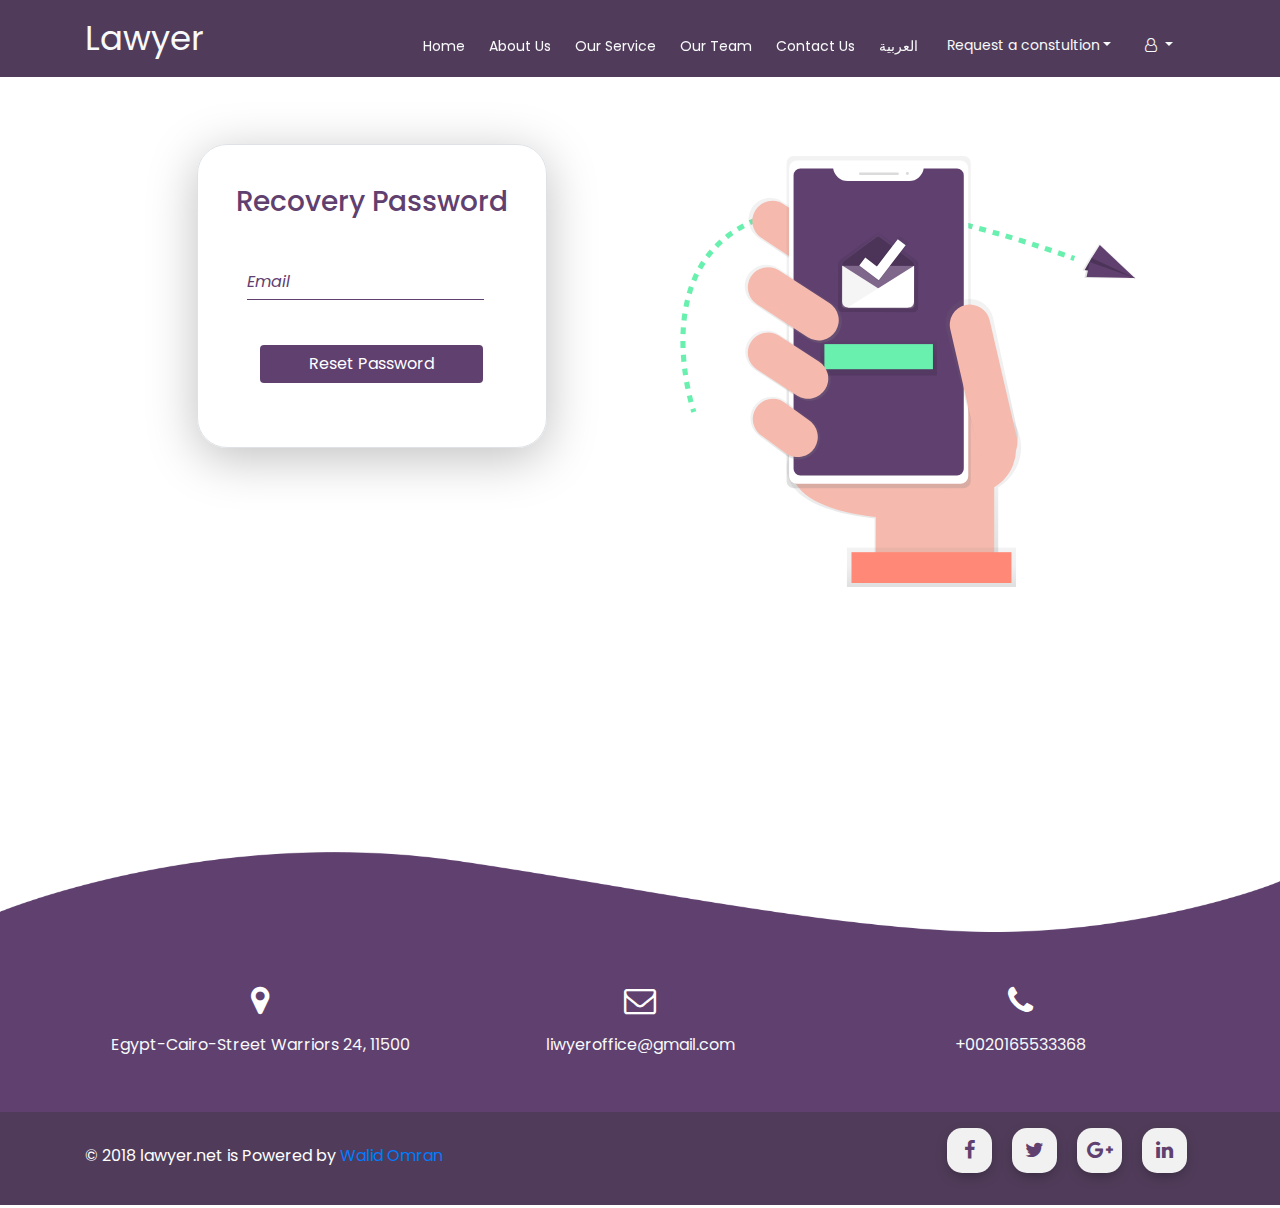
<file: LawyerApp/RecoveryPassword.html>
<!DOCTYPE html>
<html> 
  <head>
    <meta charst="UTF-8">
    <meta http-equiv="X-UA-Compatible" content="IE=7">
    <title>RecoveryPassword</title>
    <link rel="icon" href="img/online2.svg">
    <!-- Google Fonts -->
    <link rel="stylesheet" href="https://fonts.googleapis.com/css?family=Poppins:200,400,500%7CPlayball">
    <link rel="stylesheet" href="css/bootstrap.min.css">
    <link rel="stylesheet" href="css/font-awesome.min.css">
    <link rel="stylesheet" href="css/form.min.css">
  </head>
  <body>
    <!-- Start Navbar-->
    <nav class="navbar bg-main navbar-expand-lg w-100" id="home">
        <div class="container"><a class="navbar-brand text-light w-25 mt-0 mr-5" href="index.html">Lawyer </a>
          <button class="navbar-toggler bg-main py-1 px-2" type="button" data-toggle="collapse" data-target="#navbarSupportedContent" aria-controls="navbarSupportedContent" aria-expanded="false" aria-label="Toggle navigation"><span class="navbar-toggler-icon d-block bg-light "></span><span class="navbar-toggler-icon d-block bg-light "></span><span class="navbar-toggler-icon d-block bg-light "></span></button>
          <div class="collapse navbar-collapse text-center " id="navbarSupportedContent"> 
            <ul class="navbar-nav mt-3 mr-auto">
              <li class="nav-item active px-1"><a class="nav-link text-light" data-value="#home" href="#">home</a></li>
              <li class="nav-item active px-1"><a class="nav-link text-light" data-value="#about-us" href="#">about us</a></li>
              <li class="nav-item active px-1"><a class="nav-link text-light" data-value="#our-service" href="#">our service</a></li>
              <li class="nav-item active px-1"><a class="nav-link text-light" data-value="#our-team" href="#">our team</a></li>
              <li class="nav-item active px-1"><a class="nav-link text-light" data-value="#contact-us" href="#">contact us</a></li>
              <li class="nav-item active px-1"><a class="nav-link text-light" href="#">العربية</a></li>
              <li class="nav-item active px-1">
                  <div class="btn-group bg-faded">
                    <button class="btn  dropdown-toggle text-light bg-faded" type="button" data-toggle="dropdown" aria-haspopup="true" aria-expanded="false">Request a constultion</button>
                    <div class="dropdown-menu">
                      <a class="dropdown-item text-light bg-faded" href="OnlineConsultation.html">Online Consultation</a>
                      <a class="dropdown-item text-light bg-faded" href="AppointmestBooking.html">Appointmest Booking  </a>
                    </div>
                  </div>
              </li>
              <li class="nav-item active px-1">
                  <div class="btn-group bg-faded">
                    <button class="btn  dropdown-toggle text-light bg-faded" type="button" data-toggle="dropdown" aria-haspopup="true" aria-expanded="false">
                        <i class="fa fa-user-o fa-1x" aria-hidden="true"> </i>
                    </button>
                    <div class="dropdown-menu">
                      <a class="dropdown-item text-light bg-faded" href="login.html"> Log in</a>
                      <a class="dropdown-item text-light bg-faded" href="singup.html"> Sign up </a>
                    </div>
                  </div>
              </li>
            </ul>
          </div>
        </div>
    </nav>
    <!-- End Navbar -->
    <!-- Start Content-->
    <div class="container p-5">
        <div class="row my-5">
          <div class="col-12 col-lg-6 pt-5">
              <div class="form-content d-grid m-md-auto w-100 my-5 p-3 border">
                  <h3 class="pt-4 second-color">Recovery Password </h3>
                  <form class="contact-form d-grid w-100 my-5 mx-auto" action="" method="post">
                    <div class="form-group w-75  position-relative">
                      <input class="w-100 d-block" id="email" type="email" name="email">
                      <label class="position-absolute d-block" for="email">Email</label>
                    </div>
                    <button class="btn px-5" type="submit">Reset Password </button>
                  </form>
                </div>
          </div>
          <div class="col-12 col-lg-6 d-md-none d-lg-block">
              <div class="login-img h-100 w-100">
                <img class="w-100 " src="img/form/mail_2.svg" alt="">
              </div>
          </div>
        </div>
      </div>
    <!-- End Contaent-->
    <!-- Start Footer-->
    <footer class="position-relative">
      <div class="bg-img-top position-absolute w-100 h-100"><img class="position-absolute d-block w-100" src="img/wave.png" alt="wave"/></div>
      <div class="info py-5" id="contact-us">
        <div class="container"> 
          <div class="row text-center">
            <div class="col-12 col-sm-6 col-lg-4 my-2"><i class="fa fa-map-marker fa-2x d-block" aria-hidden="true"></i><a class="d-block mt-3 text-light" href="">Egypt-Cairo-Street Warriors 24, 11500</a></div>
            <div class="col-12 col-sm-6 col-lg-4 my-2"><i class="fa fa-envelope-o fa-2x d-block" aria-hidden="true"></i><a class="d-block mt-3 text-light" href="">liwyeroffice@gmail.com</a></div>
            <div class="col-12 col-sm-6 col-lg-4 my-2"><i class="fa fa-phone fa-2x d-block" aria-hidden="true"></i><a class="d-block mt-3 text-light" href="">+0020165533368</a></div>
          </div>
        </div>
      </div>
      <div class="copyright py-2">
        <div class="container"> 
          <div class="row ">
            <div class="col-12 col-md-6">
                <p class="pt-4">
                    © 2018 lawyer.net is Powered by 
                    <a class="light-color" href="http://">Walid Omran</a>
                </p>
            </div>
            <div class="col-12 col-md-6 text-right">
              <div class="socil-made">
                <ul class="list-unstyled">
                  <li class="d-inline-block m-2 "><a class="link"><i class="fa fa-facebook"></i></a></li>
                  <li class="d-inline-block m-2 "><a class="link"><i class="fa fa-twitter"></i></a></li>
                  <li class="d-inline-block m-2 "><a class="link"><i class="fa fa-google-plus"></i></a></li>
                  <li class="d-inline-block m-2 "><a class="link"><i class="fa fa-linkedin"></i></a></li>
                </ul>
              </div>
            </div>
          </div>
        </div>
      </div>
    </footer>
    <!-- End Footer -->
    <script src="js/jquery-1.12.4.min.js"></script>
    <script src="js/bootstrap.min.js"></script>
    <script src="js/popper.min.js"></script>
    <script src="js/jquery.fittext.min.js"></script>
    <script src="js/main.min.js"></script>
  </body>
</html>
</file>
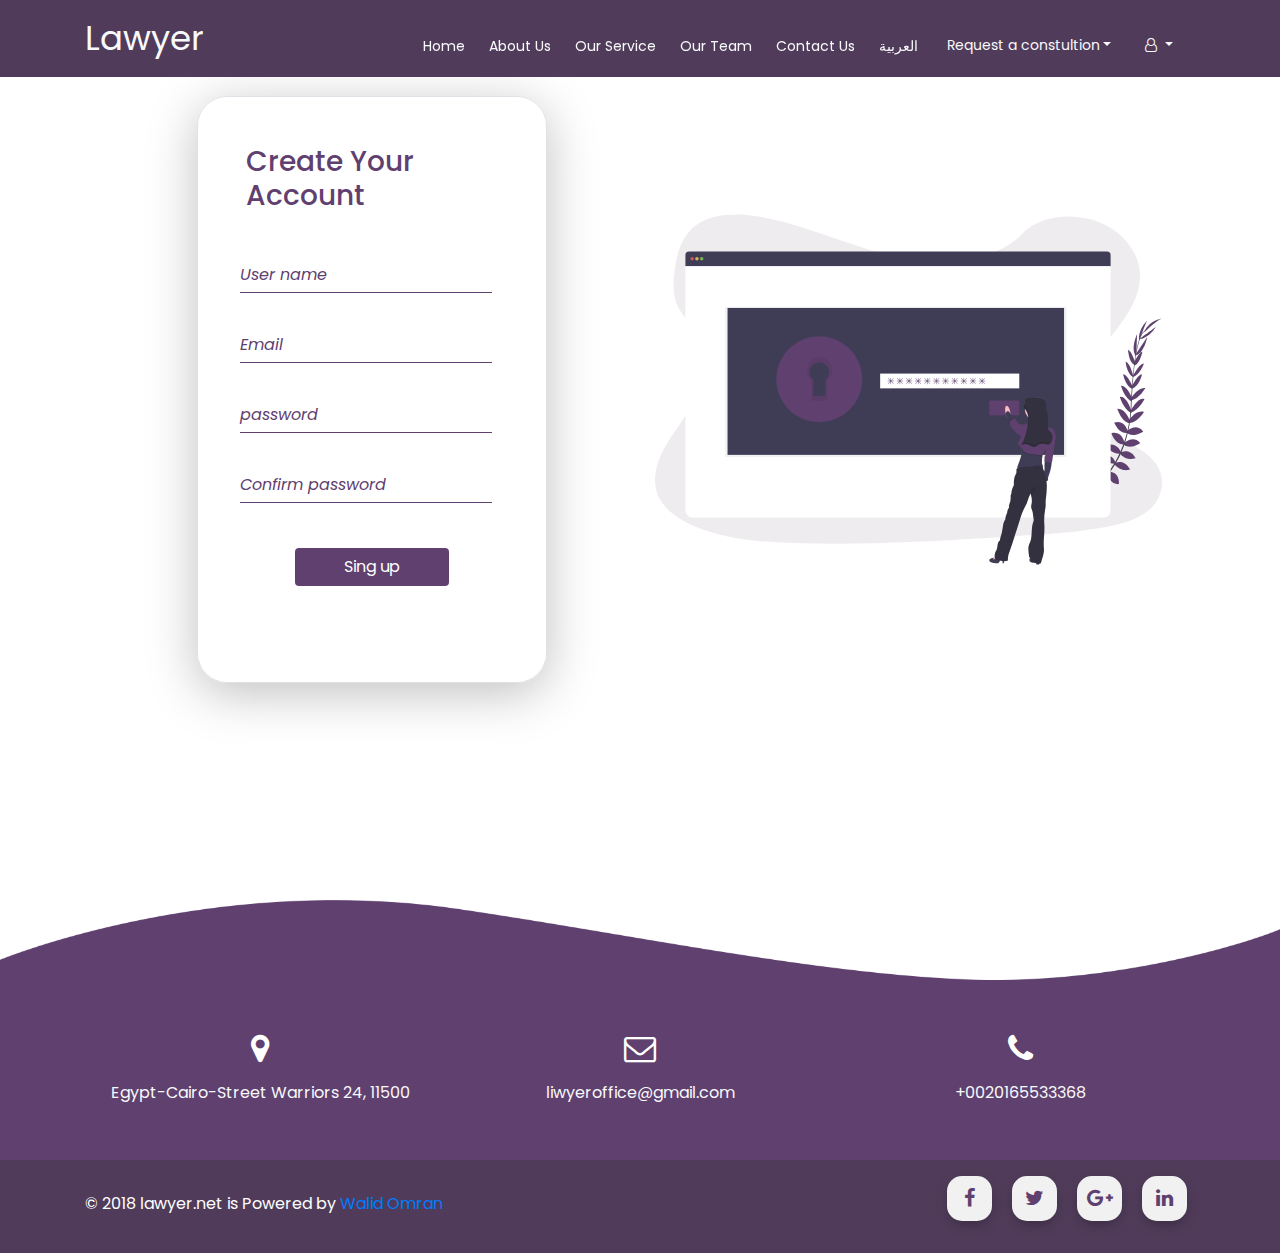
<file: LawyerApp/singup.html>
<!DOCTYPE html>
<html> 
  <head>
    <meta charst="UTF-8">
    <meta http-equiv="X-UA-Compatible" content="IE=7">
    <title>Sing Up</title>
    <link rel="icon" href="img/online2.svg">
    <!-- Google Fonts -->
    <link rel="stylesheet" href="https://fonts.googleapis.com/css?family=Poppins:200,400,500%7CPlayball">
    <link rel="stylesheet" href="css/bootstrap.min.css">
    <link rel="stylesheet" href="css/font-awesome.min.css">
    <link rel="stylesheet" href="css/form.min.css">
    <style>
        ::-webkit-scrollbar { width: 10px; }
        ::-webkit-scrollbar-track { background-color: #f1f1f1;}
        ::-webkit-scrollbar-thumb { background-color: #5f406f; border-radius: 10px;}
        ::-webkit-scrollbar-thumb:hover { -webkit-box-shadow: 0 15px 25px rgba(95, 64, 111, .5); 
                                         -moz-box-shadow: 0 15px 25px rgba(95, 64, 111, .5);
                                         box-shadow: 0 15px 25px rgba(95, 64, 111, .5);}
    </style>
  </head>
  <body>
    <!-- Start Navbar-->
    <nav class="navbar bg-main navbar-expand-lg w-100" id="home">
        <div class="container"><a class="navbar-brand text-light w-25 mt-0 mr-5" href="index.html">Lawyer </a>
          <button class="navbar-toggler bg-main py-1 px-2" type="button" data-toggle="collapse" data-target="#navbarSupportedContent" aria-controls="navbarSupportedContent" aria-expanded="false" aria-label="Toggle navigation"><span class="navbar-toggler-icon d-block bg-light "></span><span class="navbar-toggler-icon d-block bg-light "></span><span class="navbar-toggler-icon d-block bg-light "></span></button>
          <div class="collapse navbar-collapse text-center " id="navbarSupportedContent"> 
            <ul class="navbar-nav mt-3 mr-auto">
              <li class="nav-item active px-1"><a class="nav-link text-light" data-value="#home" href="#">home</a></li>
              <li class="nav-item active px-1"><a class="nav-link text-light" data-value="#about-us" href="#">about us</a></li>
              <li class="nav-item active px-1"><a class="nav-link text-light" data-value="#our-service" href="#">our service</a></li>
              <li class="nav-item active px-1"><a class="nav-link text-light" data-value="#our-team" href="#">our team</a></li>
              <li class="nav-item active px-1"><a class="nav-link text-light" data-value="#contact-us" href="#">contact us</a></li>
              <li class="nav-item active px-1"><a class="nav-link text-light" href="#">العربية</a></li>
              <li class="nav-item active px-1">
                  <div class="btn-group bg-faded">
                    <button class="btn  dropdown-toggle text-light bg-faded" type="button" data-toggle="dropdown" aria-haspopup="true" aria-expanded="false">Request a constultion</button>
                    <div class="dropdown-menu">
                      <a class="dropdown-item text-light bg-faded" href="OnlineConsultation.html">Online Consultation</a>
                      <a class="dropdown-item text-light bg-faded" href="AppointmestBooking.html">Appointmest Booking  </a>
                    </div>
                  </div>
              </li>
              <li class="nav-item active px-1">
                  <div class="btn-group bg-faded">
                    <button class="btn  dropdown-toggle text-light bg-faded" type="button" data-toggle="dropdown" aria-haspopup="true" aria-expanded="false">
                        <i class="fa fa-user-o fa-1x" aria-hidden="true"> </i>
                    </button>
                    <div class="dropdown-menu">
                      <a class="dropdown-item text-light bg-faded" href="login.html"> Log in</a>
                      <a class="dropdown-item text-light bg-faded" href="singup.html"> Sign up </a>
                    </div>
                  </div>
              </li>
            </ul>
          </div>
        </div>
    </nav>
    <!-- End Navbar -->
    <!-- Start Content-->
    <div class="container p-5">
      <div class="row">
        <div class="col-12 col-lg-6">
            <div class="form-content d-grid w-100 p-5 my-5 mx-auto border ">
                <h3 class="second-color">Create Your Account</h3>
                <form class="contact-form d-grid w-100 mx-md-auto my-5 mx-auto position-relative" action="" method="post">
                  <div class="form-group w-100  position-relative">
                    <input class="w-100 d-block" id="text" type="text" name="text">
                    <label class="position-absolute d-block" for="text">User name </label>
                  </div>
                  <div class="form-group w-100  position-relative">
                    <input class="w-100 d-block" id="email" type="email" name="email">
                    <label class="position-absolute d-block" for="email">Email</label>
                  </div>
                  <div class="form-group w-100  position-relative">
                    <input class="w-100 d-block" id="password" type="password" name="password">
                    <label class="position-absolute d-block" for="password"> password</label>
                  </div>
                  <div class="form-group w-100  position-relative">
                    <input class="w-100 d-block" id="Confirm" type="password" name="Confirm">
                    <label class="position-absolute d-block" for="Confirm">Confirm password</label>
                  </div>
                  <button class="btn login px-5 dx" type="submit">Sing up</button>
                  
                </form>
                
              </div>
        </div>
        <div class="col-12 col-lg-6 d-md-none d-lg-block">
            <div class="login-img p-0 h-100 w-100">
              <img class="w-100 h-100" src="img/form/authentication.svg" alt="">
            </div>
        </div>
      </div>
     
    </div>
    <!-- End Contaent-->
    <!-- Start Footer-->
    <footer class="position-relative">
      <div class="bg-img-top position-absolute w-100 h-100"><img class="position-absolute d-block w-100" src="img/wave.png" alt="wave"/></div>
      <div class="info py-5" id="contact-us">
        <div class="container"> 
          <div class="row text-center">
            <div class="col-12 col-sm-6 col-lg-4 my-2"><i class="fa fa-map-marker fa-2x d-block" aria-hidden="true"></i><a class="d-block mt-3 text-light" href="">Egypt-Cairo-Street Warriors 24, 11500</a></div>
            <div class="col-12 col-sm-6 col-lg-4 my-2"><i class="fa fa-envelope-o fa-2x d-block" aria-hidden="true"></i><a class="d-block mt-3 text-light" href="">liwyeroffice@gmail.com</a></div>
            <div class="col-12 col-sm-6 col-lg-4 my-2"><i class="fa fa-phone fa-2x d-block" aria-hidden="true"></i><a class="d-block mt-3 text-light" href="">+0020165533368</a></div>
          </div>
        </div>
      </div>
      <div class="copyright py-2">
        <div class="container"> 
          <div class="row ">
            <div class="col-12 col-md-6">
              <p class="pt-4">
                 © 2018 lawyer.net is Powered by 
                 <a class="light-color" href="http://">Walid Omran</a>
              </p>
            </div>
            <div class="col-12 col-md-6 text-right">
              <div class="socil-made">
                <ul class="list-unstyled">
                  <li class="d-inline-block m-2 "><a class="link"><i class="fa fa-facebook"></i></a></li>
                  <li class="d-inline-block m-2 "><a class="link"><i class="fa fa-twitter"></i></a></li>
                  <li class="d-inline-block m-2 "><a class="link"><i class="fa fa-google-plus"></i></a></li>
                  <li class="d-inline-block m-2 "><a class="link"><i class="fa fa-linkedin"></i></a></li>
                </ul>
              </div>
            </div>
          </div>
        </div>
      </div>
    </footer>
    <!--End Footer -->
    <script src="js/jquery-1.12.4.min.js"></script>
    <script src="js/bootstrap.min.js"></script>
    <script src="js/popper.min.js"></script>
    <script src="js/jquery.fittext.min.js"></script>
    <script src="js/main.min.js"></script>
  </body>
</html>
</file>
<file: LawyerApp/css/form.min.css>
*{-webkit-box-sizing:border-box;box-sizing:border-box;padding:0;margin:0}body{font-family:'Poppins',sans-serif}.btn{background-color:#5f406f;color:#fff}.btn:hover{-webkit-box-shadow:0 5px 15px rgba(95,64,111,0.5);box-shadow:0 5px 15px rgba(95,64,111,0.5)}h2{text-transform:capitalize;color:#5f406f}.jq-elevator{z-index:99}.d-grid{display:-ms-grid;display:grid;justify-items:center}.first-color{color:#503c5a}.second-color{color:#5f406f}.bg-main{background:#503c5a}a.text-light:focus,a.text-light:hover{color:#fff!important}.bg-img{bottom:-2px;left:0;z-index:1}.bg-img img{bottom:0;left:0;height:17%}.bg-img-top{top:0;left:0;z-index:1;-webkit-transform:rotate(180deg);-ms-transform:rotate(180deg);transform:rotate(180deg)}.bg-img-top img{top:85%;left:0;height:17%}.navbar{position:fixed;top:0;z-index:999;-webkit-transition:all .5s ease-in-out;-o-transition:all .5s ease-in-out;transition:all .5s ease-in-out}.navbar .navbar-brand{font-size:34px}.navbar .navbar-toggler{border:solid 1px #fff}.navbar .navbar-toggler .navbar-toggler-icon{width:22px;height:2px;margin:3px 0}.navbar .navbar-nav .nav-item{text-transform:capitalize;position:relative;z-index:1}.navbar .navbar-nav .nav-item .nav-link{position:relative;font-size:14px;font-weight:400}.navbar .navbar-nav .nav-item .nav-link::after,.navbar .navbar-nav .nav-item .nav-link::before{content:'';width:0;height:3px;position:absolute;background:#fff;top:85%;mix-blend-mode:multiply;-webkit-transition:all .5s ease-in-out;-o-transition:all .5s ease-in-out;transition:all .5s ease-in-out}.navbar .navbar-nav .nav-item .nav-link::before{left:0}.navbar .navbar-nav .nav-item .nav-link::after{right:0}.navbar .navbar-nav .nav-item:hover a:after{width:50%;-webkit-transform:translateX(-100%);-ms-transform:translateX(-100%);transform:translateX(-100%)}.navbar .navbar-nav .nav-item:hover a::before{width:50%;-webkit-transform:translateX(100%);-ms-transform:translateX(100%);transform:translateX(100%)}.navbar .navbar-nav .nav-item .btn-group .btn{background:transparent;font-size:14px}.navbar .navbar-nav .nav-item .btn-group .btn.focus,.navbar .navbar-nav .nav-item .btn-group .btn:focus{outline:0;-webkit-box-shadow:none;box-shadow:none}.navbar .navbar-nav .nav-item .btn-group .dropdown-menu{background-color:#5f406f;font-size:14px}.navbar .navbar-nav .nav-item .btn-group .dropdown-menu .dropdown-item{-webkit-transition:all .5s ease-in-out 0s;-o-transition:all .5s ease-in-out 0s;transition:all .5s ease-in-out 0s}.navbar .navbar-nav .nav-item .btn-group .dropdown-menu .dropdown-item:hover{background:#503c5a}@media(max-width:991.98px){.navbar .navbar-collapse{background:rgba(95,64,111,0.7);-webkit-transition:all .5s ease-in-out;-o-transition:all .5s ease-in-out;transition:all .5s ease-in-out}}.login-img{padding-top:60px}.login-img img{height:90%}.form-content{border-radius:30px;max-width:350px;-webkit-box-shadow:0 10px 50px 0 rgba(0,0,0,0.25);box-shadow:0 10px 50px 0 rgba(0,0,0,0.25)}.contact-form{max-width:700px;margin:auto}.contact-form .form-group{width:45%;margin:0 4% 45px 0;display:inline-block}.contact-form .form-group input,.contact-form .form-group textarea{-webkit-transition:all .5s ease-in-out;-o-transition:all .5s ease-in-out;transition:all .5s ease-in-out;background-color:transparent;border:0;border-bottom:1px solid #5f406f;outline:0}.contact-form .form-group input[type='file']{border:0}.contact-form .form-group textarea{resize:none;width:95%;height:120px}.contact-form .form-group label{-webkit-transition:all .5s ease-in-out;-o-transition:all .5s ease-in-out;transition:all .5s ease-in-out;top:-5px;width:100%;font-style:italic;color:#5f406f}.contact-form .form-group input:focus ~ label,.contact-form .form-group textarea:focus ~ label{top:-25px}footer{top:-2px;left:0;margin-top:200px;color:white}footer .bg-img-top img{top:100%;height:46%;background:#5f406f}@media(min-width:768px){footer .bg-img-top img{top:99%}}footer .info{background:#5f406f}footer .copyright{background:#503c5a;position:relative;top:-1px;z-index:1}footer .copyright .socil-made ul li .link{display:block;width:45px;height:45px;background:#f1f1f1;border-radius:15px;-webkit-box-shadow:0 5px 15px -5px #00000070;box-shadow:0 5px 15px -5px #00000070;color:#5f406f;overflow:hidden;position:relative;text-align:center}footer .copyright .socil-made ul li .link i{line-height:45px;font-size:20px;-webkit-transition:.5s linear;-o-transition:.5s linear;transition:.5s linear}footer .copyright .socil-made ul li .link:hover i{-webkit-transform:scale(1.2);-ms-transform:scale(1.2);transform:scale(1.2);color:#f1f1f1}footer .copyright .socil-made ul li .link:before{content:'';position:absolute;width:120%;height:120%;background:#5f406f;-webkit-transform:rotate(38deg);-ms-transform:rotate(38deg);transform:rotate(38deg);left:-110%;top:-90%}footer .copyright .socil-made ul li .link:hover::before{-webkit-animation:hover .7s 1;animation:hover .7s 1;top:-10%;left:-10%}@-webkit-keyframes hover{0%{left:-110%;top:-90%}50%{left:4%;top:-30%}100%{left:-10%;top:-10%}}@keyframes hover{0%{left:-110%;top:-90%}50%{left:4%;top:-30%}100%{left:-10%;top:-10%}}
</file>
